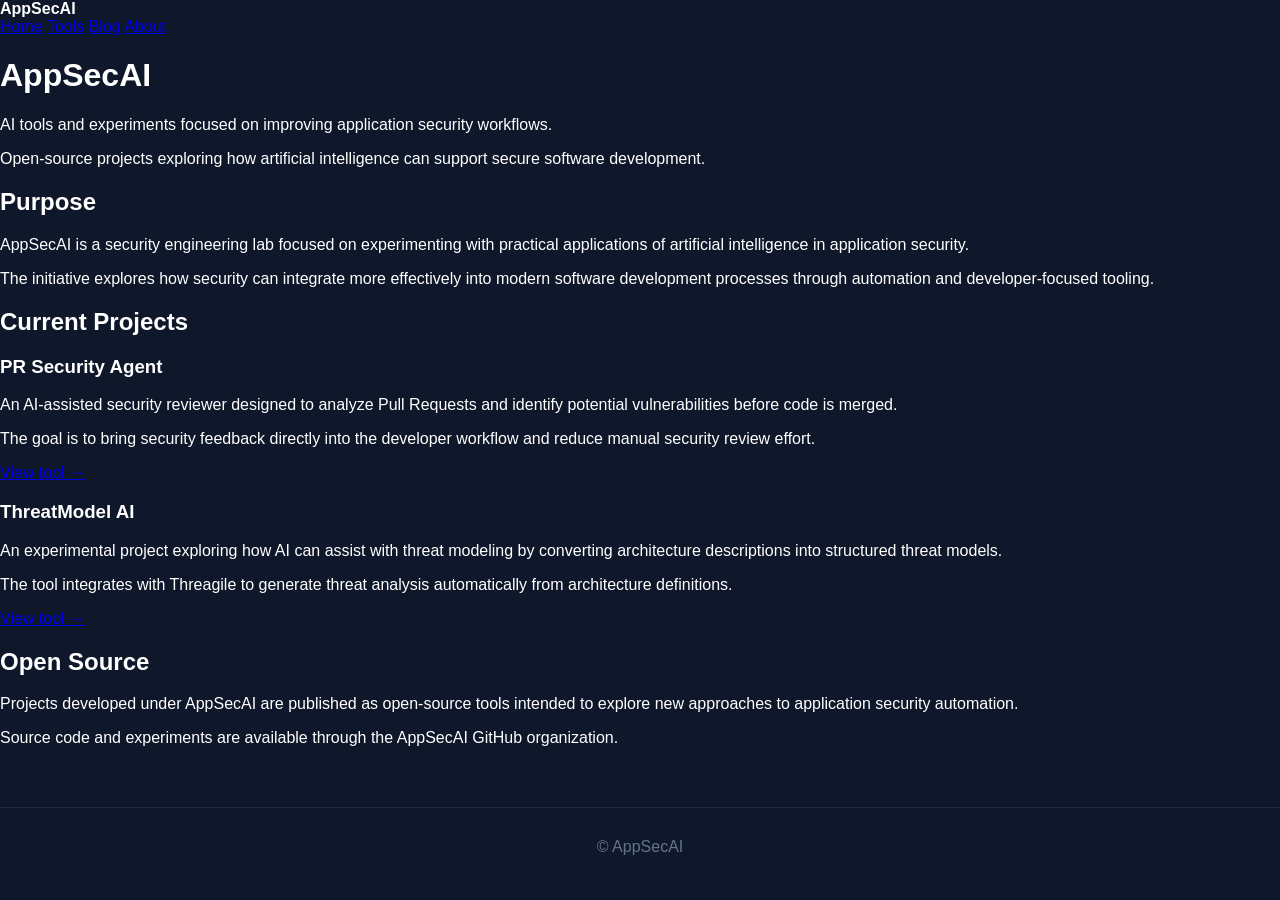
<file: index.html>
<!DOCTYPE html>
<html>
<head>
<title>AppSecAI</title>
<link rel="stylesheet" href="style.css">
</head>

<body>

<nav>
<div class="container">

<div><strong>AppSecAI</strong></div>

<div>
<a href="index.html">Home</a>
<a href="tools.html">Tools</a>
<a href="blog.html">Blog</a>
<a href="about.html">About</a>
</div>

</div>
</nav>


<div class="hero container">

<h1>AppSecAI</h1>

<p>
AI tools and experiments focused on improving application security workflows.
</p>

<p>
Open-source projects exploring how artificial intelligence can support secure software development.
</p>

</div>



<div class="section container">

<h2>Purpose</h2>

<p>
AppSecAI is a security engineering lab focused on experimenting with practical applications of artificial intelligence in application security.
</p>

<p>
The initiative explores how security can integrate more effectively into modern software development processes through automation and developer-focused tooling.
</p>

</div>



<div class="section container">

<h2>Current Projects</h2>

<div class="card">

<h3>PR Security Agent</h3>

<p>
An AI-assisted security reviewer designed to analyze Pull Requests and identify potential vulnerabilities before code is merged.
</p>

<p>
The goal is to bring security feedback directly into the developer workflow and reduce manual security review effort.
</p>

<p>
<a href="tools.html">View tool →</a>
</p>

</div>



<div class="card">

<h3>ThreatModel AI</h3>

<p>
An experimental project exploring how AI can assist with threat modeling by converting architecture descriptions into structured threat models.
</p>

<p>
The tool integrates with Threagile to generate threat analysis automatically from architecture definitions.
</p>

<p>
<a href="tools.html">View tool →</a>
</p>

</div>

</div>



<div class="section container">

<h2>Open Source</h2>

<p>
Projects developed under AppSecAI are published as open-source tools intended to explore new approaches to application security automation.
</p>

<p>
Source code and experiments are available through the AppSecAI GitHub organization.
</p>

</div>



<div class="footer">

© AppSecAI

</div>

</body
</html>
</file>
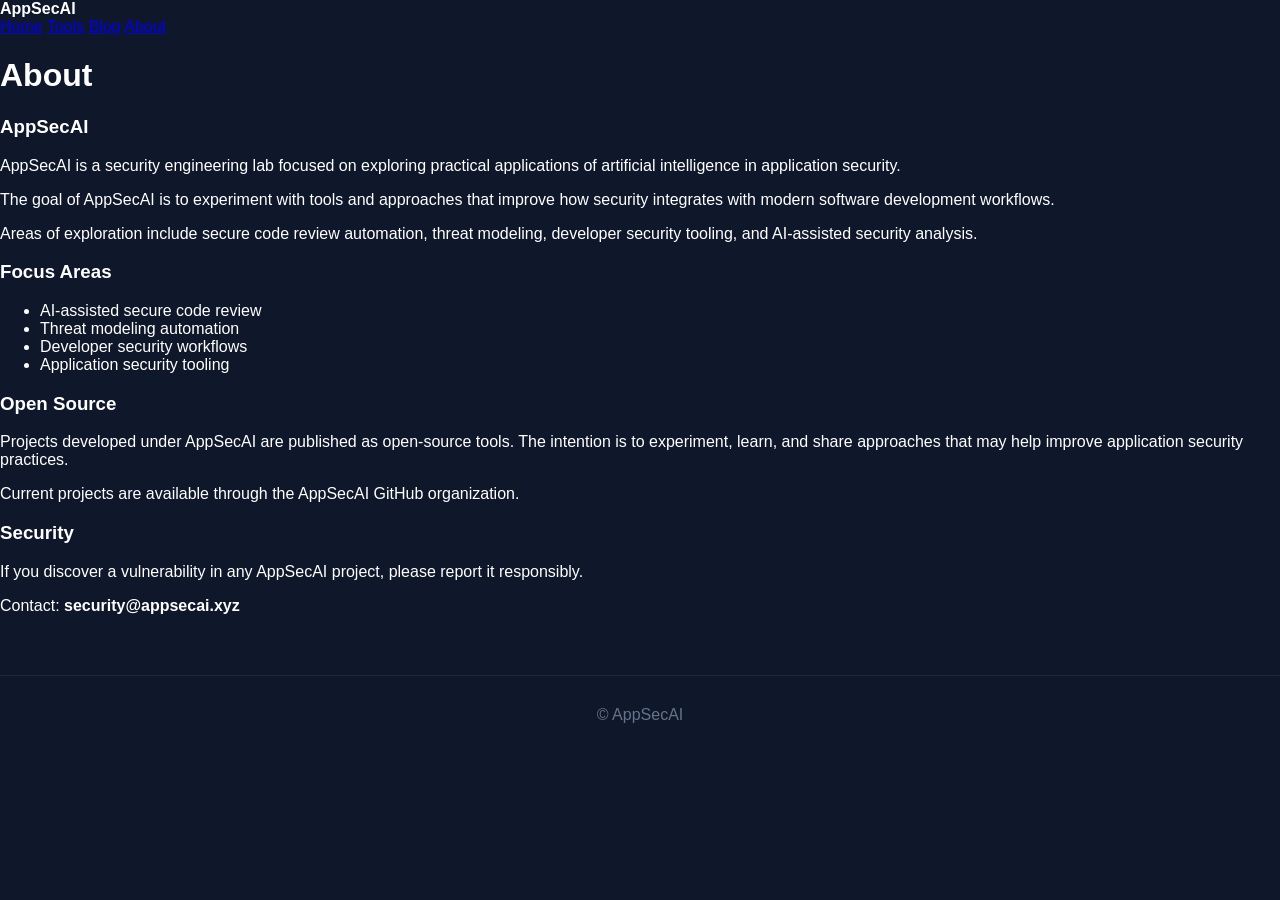
<file: about.html>
<!DOCTYPE html>
<html>
<head>
<title>About - AppSecAI</title>
<link rel="stylesheet" href="style.css">
</head>

<body>

<nav>
<div class="container">

<div><strong>AppSecAI</strong></div>

<div>
<a href="index.html">Home</a>
<a href="tools.html">Tools</a>
<a href="blog.html">Blog</a>
<a href="about.html">About</a>
</div>

</div>
</nav>


<div class="container">

<h1>About</h1>

<div class="card">

<h3>AppSecAI</h3>

<p>
AppSecAI is a security engineering lab focused on exploring practical applications of artificial intelligence in application security.
</p>

<p>
The goal of AppSecAI is to experiment with tools and approaches that improve how security integrates with modern software development workflows.
</p>

<p>
Areas of exploration include secure code review automation, threat modeling, developer security tooling, and AI-assisted security analysis.
</p>

</div>


<div class="card">

<h3>Focus Areas</h3>

<ul>

<li>AI-assisted secure code review</li>
<li>Threat modeling automation</li>
<li>Developer security workflows</li>
<li>Application security tooling</li>

</ul>

</div>


<div class="card">

<h3>Open Source</h3>

<p>
Projects developed under AppSecAI are published as open-source tools. The intention is to experiment, learn, and share approaches that may help improve application security practices.
</p>

<p>
Current projects are available through the AppSecAI GitHub organization.
</p>

</div>


<div class="card">

<h3>Security</h3>

<p>
If you discover a vulnerability in any AppSecAI project, please report it responsibly.
</p>

<p>
Contact: <strong>security@appsecai.xyz</strong>
</p>

</div>


</div>


<div class="footer">
© AppSecAI
</div>

</body>
</html>
</file>
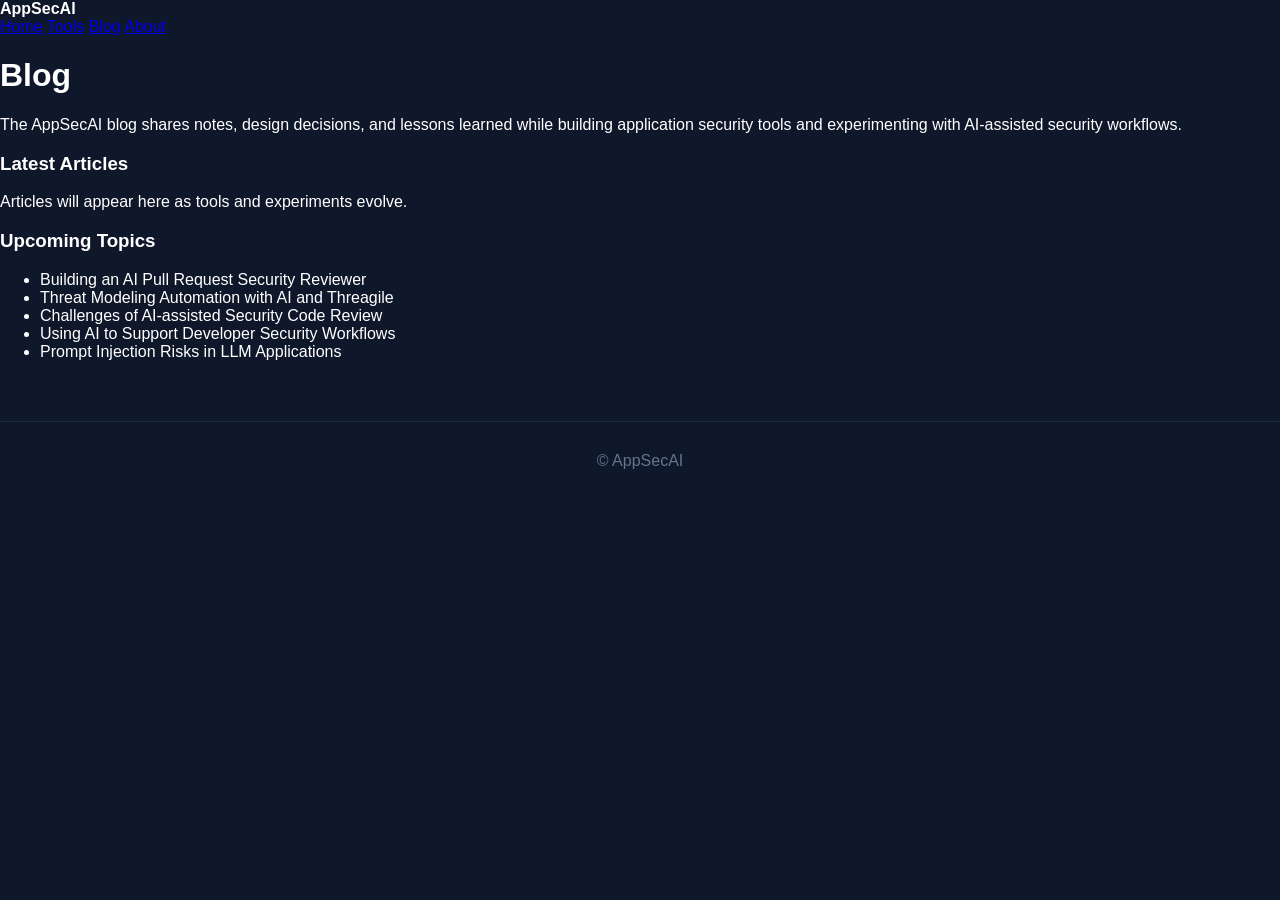
<file: blog.html>
<!DOCTYPE html>
<html>
<head>
<title>Blog - AppSecAI</title>
<link rel="stylesheet" href="style.css">
</head>

<body>

<nav>
<div class="container">

<div><strong>AppSecAI</strong></div>

<div>
<a href="index.html">Home</a>
<a href="tools.html">Tools</a>
<a href="blog.html">Blog</a>
<a href="about.html">About</a>
</div>

</div>
</nav>


<div class="container">

<h1>Blog</h1>

<div class="card">

<p>
The AppSecAI blog shares notes, design decisions, and lessons learned while building application security tools and experimenting with AI-assisted security workflows.
</p>

</div>


<div class="card">

<h3>Latest Articles</h3>

<p>
Articles will appear here as tools and experiments evolve.
</p>

</div>


<div class="card">

<h3>Upcoming Topics</h3>

<ul>

<li>Building an AI Pull Request Security Reviewer</li>

<li>Threat Modeling Automation with AI and Threagile</li>

<li>Challenges of AI-assisted Security Code Review</li>

<li>Using AI to Support Developer Security Workflows</li>

<li>Prompt Injection Risks in LLM Applications</li>

</ul>

</div>

</div>


<div class="footer">
© AppSecAI
</div>

</body>
</html>
</file>
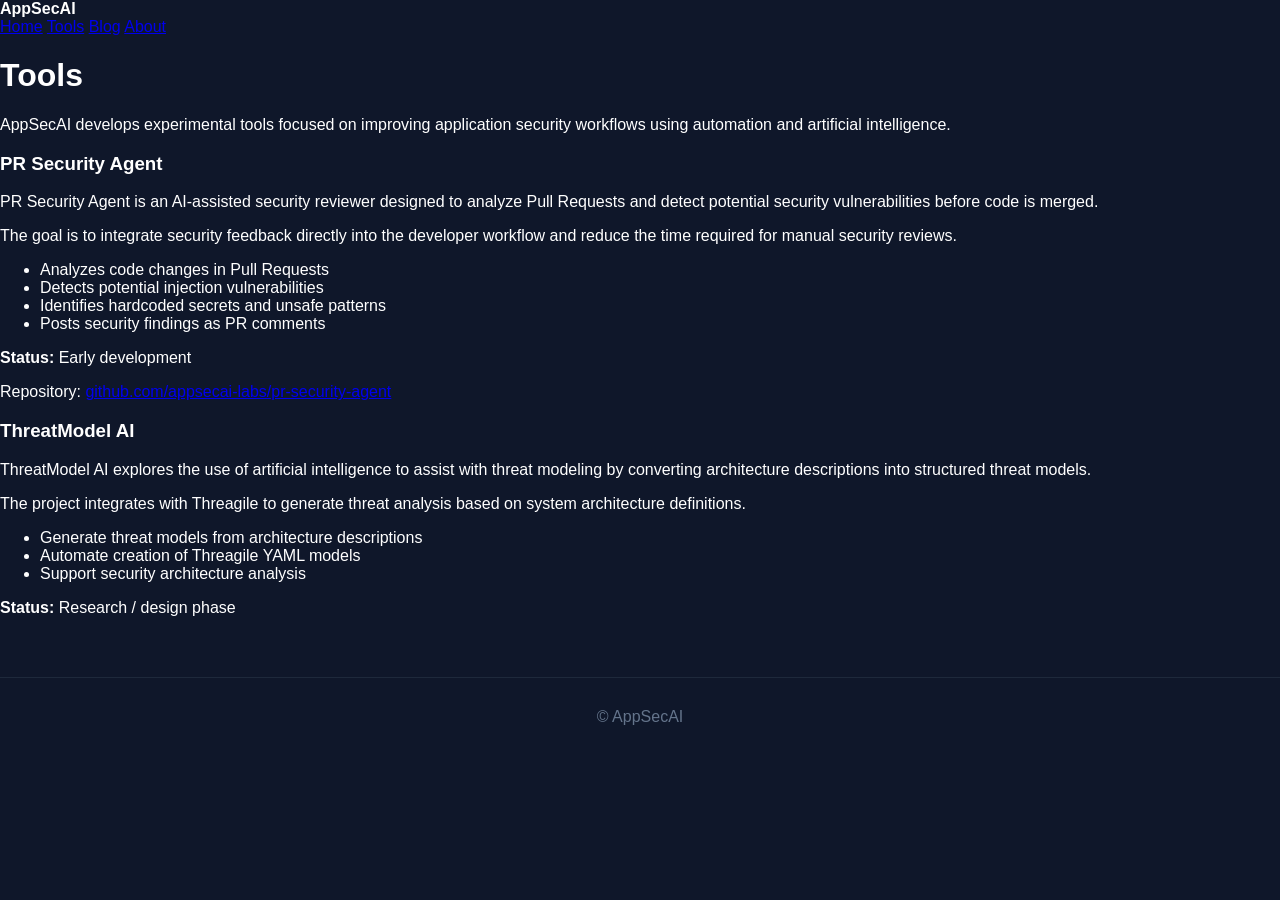
<file: tools.html>
<!DOCTYPE html>
<html>
<head>
<title>Tools - AppSecAI</title>
<link rel="stylesheet" href="style.css">
</head>

<body>

<nav>
<div class="container">

<div><strong>AppSecAI</strong></div>

<div>
<a href="index.html">Home</a>
<a href="tools.html">Tools</a>
<a href="blog.html">Blog</a>
<a href="about.html">About</a>
</div>

</div>
</nav>


<div class="container">

<h1>Tools</h1>

<p>
AppSecAI develops experimental tools focused on improving application security workflows using automation and artificial intelligence.
</p>


<div class="card">

<h3>PR Security Agent</h3>

<p>
PR Security Agent is an AI-assisted security reviewer designed to analyze Pull Requests and detect potential security vulnerabilities before code is merged.
</p>

<p>
The goal is to integrate security feedback directly into the developer workflow and reduce the time required for manual security reviews.
</p>

<ul>

<li>Analyzes code changes in Pull Requests</li>

<li>Detects potential injection vulnerabilities</li>

<li>Identifies hardcoded secrets and unsafe patterns</li>

<li>Posts security findings as PR comments</li>

</ul>

<p>
<strong>Status:</strong> Early development
</p>

<p>
Repository:
<a href="https://github.com/appsecai-labs/pr-security-agent" target="_blank">
github.com/appsecai-labs/pr-security-agent
</a>
</p>

</div>



<div class="card">

<h3>ThreatModel AI</h3>

<p>
ThreatModel AI explores the use of artificial intelligence to assist with threat modeling by converting architecture descriptions into structured threat models.
</p>

<p>
The project integrates with Threagile to generate threat analysis based on system architecture definitions.
</p>

<ul>

<li>Generate threat models from architecture descriptions</li>

<li>Automate creation of Threagile YAML models</li>

<li>Support security architecture analysis</li>

</ul>

<p>
<strong>Status:</strong> Research / design phase
</p>

</div>


</div>


<div class="footer">
© AppSecAI
</div>

</body>
</html>
</file>
<file: style.css>
body{
font-family:-apple-system,BlinkMacSystemFont,"Segoe UI",Roboto,Helvetica,Arial,sans-serif;
margin:0;
background:#0f172a;
color:white;
}

/* Layout /

.container{
max-width:1000px;
margin:auto;
padding:20px;
}

/ Navigation /

nav{
background:#020617;
border-bottom:1px solid #1e293b;
position:sticky;
top:0;
z-index:1000;
}

nav .container{
display:flex;
justify-content:space-between;
align-items:center;
padding:14px 20px;
}

nav a{
color:#cbd5f5;
text-decoration:none;
margin-left:20px;
font-size:14px;
}

nav a:hover{
color:white;
}

/ Hero /

.hero{
padding:120px 20px 80px 20px;
text-align:center;
}

.hero h1{
font-size:52px;
margin-bottom:12px;
letter-spacing:-1px;
}

.hero p{
color:#94a3b8;
font-size:20px;
max-width:720px;
margin:auto;
line-height:1.6;
}

/ Sections /

.section{
padding:90px 0;
border-top:1px solid #1e293b;
}

.section h2{
font-size:30px;
margin-bottom:20px;
}

.section p{
max-width:720px;
}

/ Cards /

.card{
background:#020617;
border:1px solid #1e293b;
border-radius:8px;
padding:24px;
margin-top:20px;
transition:all .2s ease;
}

.card:hover{
border-color:#334155;
transform:translateY(-3px);
box-shadow:0 10px 25px rgba(0,0,0,0.25);
}

.card h3{
margin-top:0;
font-size:20px;
}

.card p{
color:#94a3b8;
line-height:1.6;
}

/ Lists /

ul{
margin-top:10px;
line-height:1.8;
color:#94a3b8;
}

/ Links /

a{
color:#22c55e;
}

a:hover{
color:#4ade80;
}

/ Footer */

.footer{
border-top:1px solid #1e293b;
text-align:center;
padding:30px;
color:#64748b;
margin-top:60px;
}
</file>
